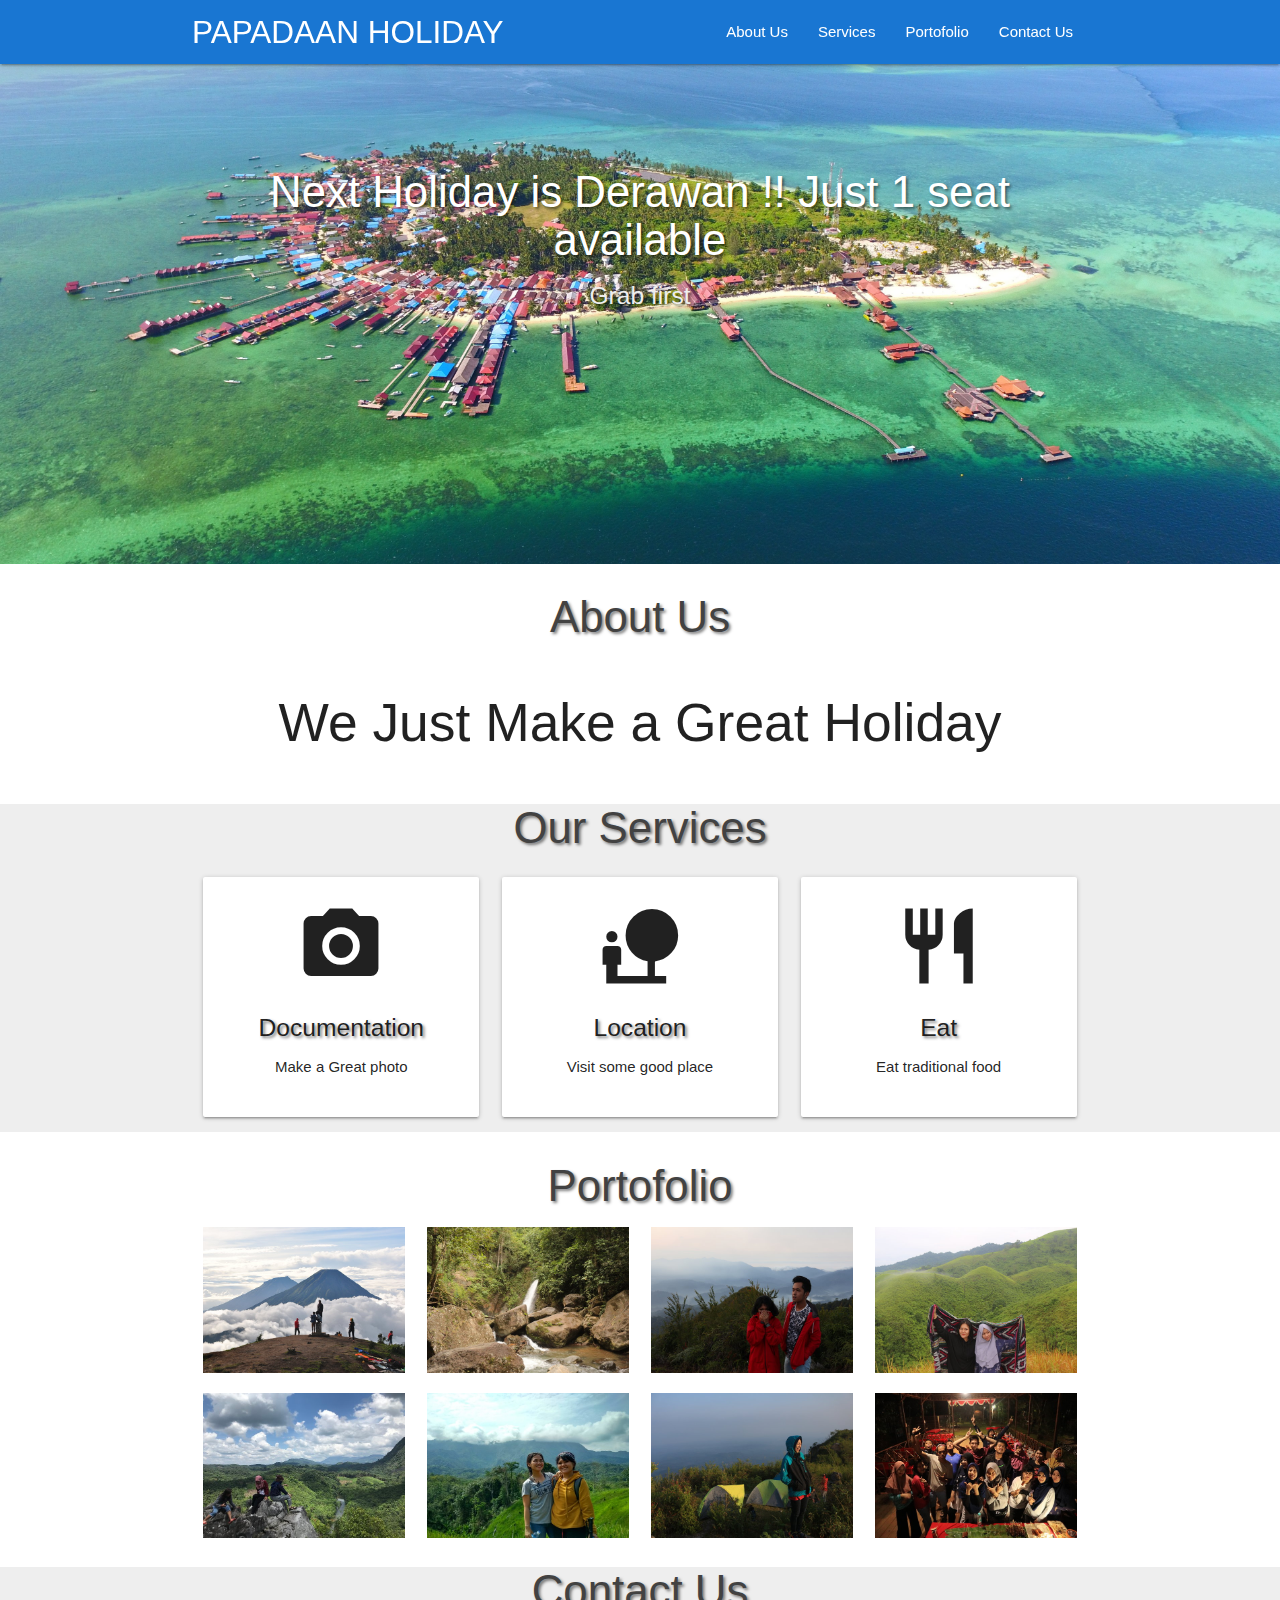
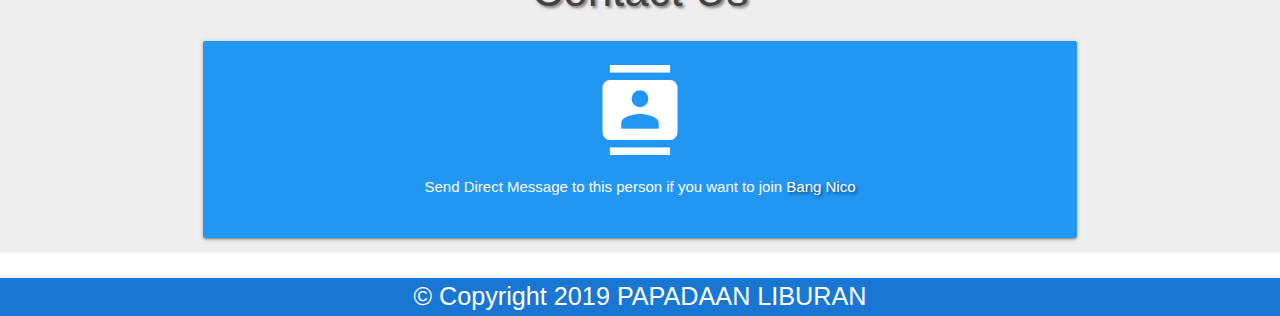
<file: companyprofile/index.html>
<!DOCTYPE html>
<html>

<head>
    <!--Import Google Icon Font-->
    <link href="https://fonts.googleapis.com/icon?family=Material+Icons" rel="stylesheet">
    <!--Import materialize.css-->
    <link type="text/css" rel="stylesheet" href="css/materialize.min.css" media="screen,projection" />
    <!-- my css -->
    <link rel="stylesheet" href="css/style.css">

    <!--Let browser know website is optimized for mobile-->
    <meta name="viewport" content="width=device-width, initial-scale=1.0" />
    <title>HOME</title>
</head>

<body id="home" class="scrollspy">
    <!-- navbar -->

    <div class="navbar-fixed">
        <nav class="blue darken-2">

            <div class="container">



                <div class="nav-wrapper">
                    <a href="#home" class="brand-logo">PAPADAAN HOLIDAY</a>
                    <a href="#" data-target="mobile-demo" class="sidenav-trigger"><i class="material-icons">menu</i></a>
                    <ul class="right hide-on-med-and-down">
                        <li><a href="#about">About Us</a></li>
                        <!-- <li><a href="#client">Clients</a></li> -->
                        <li><a href="#service">Services</a></li>
                        <li><a href="#portofolio">Portofolio</a></li>
                        <li><a href="#contact">Contact Us</a></li>
                    </ul>
                </div>
            </div>
        </nav>
    </div>

    <!-- side nav -->
    <ul class="sidenav" id="mobile-demo">
        <li><a href="#about">About Us</a></li>
        <!-- <li><a href="#client">Clients</a></li> -->
        <li><a href="#service">Services</a></li>
        <li><a href="#portofolio">Portofolio</a></li>
        <li><a href="#contact">Contact Us</a></li>

    </ul>
    <!-- end side nav -->

    <!-- end navbar -->

    <!-- slider -->
    <div class="slider">
        <ul class="slides">
            <li>
                <img src="img/slider/1.jpg"> <!-- random image -->
                <div class="caption center-align">
                    <h3>Next Holiday is Derawan !! Just 1 seat available</h3>
                    <h5 class="light grey-text text-lighten-3">Grab first</h5>
                </div>
            </li>
            <li>
                <img src="img/slider/2.jpg"> <!-- random image -->
                <div class="caption left-align">
                    <h3>Next Holiday is Derawan !! Just 1 seat available</h3>
                </div>
            </li>
            <li>
                <img src="img/slider/3.jpg"> <!-- random image -->
                <div class="caption right-align">
                    <h3>Next Holiday is Derawan !! Just 1 seat available</h3>
                </div>
            </li>
        </ul>
        <!-- end slider -->


        <!-- about us -->
        <section id="about" class="about scrollspy">

            <div class="container">
                <div class="row">
                    <h3 class="center light grey-text text-darken-3">About Us</h3>
                    <div class="col m12 s12">
                        <h2 class="center">We Just Make a Great Holiday</h2>
                        <!-- <p>Lorem ipsum dolor sit amet consectetur adipisicing elit. Repellendus velit dicta obcaecati.
                            Voluptatum omnis, a perferendis accusamus inventore laudantium. Ex, sit ad nisi repellat
                            illum perferendis? Cupiditate assumenda dolorum reiciendis.</p> -->
                    </div>
                    <!-- <div class="col m6 light">
                        <p>web development</p>
                        <div class="progress">
                            <div class="determinate green" style="width: 70%"></div>
                        </div>
                        <p>mobile development</p>
                        <div class="progress">
                            <div class="determinate green" style="width: 80%"></div>
                        </div>
                        <p>system development</p>
                        <div class="progress">
                            <div class="determinate green" style="width: 90%"></div>
                        </div>

                    </div> -->
                </div>
            </div>
        </section>

        <!-- end about us -->

        <!-- clients -->
        <!-- <div id="client" class="parallax-container scrollspy">
            <div class="parallax"><img src="img/slider/4.png"></div>
            <div class="container ">
                <h3 class="center light white-text">Our Clients</h3>
                <div class="row">
                    <div class="col m4 s12 center">
                        <img src="img/clients/gojek.png" alt="">
                    </div>
                    <div class="col m4 s12 center">
                        <img src="img/clients/tokopedia.png" alt="">
                    </div>
                    <div class="col m4 s12 center">
                        <img src="img/clients/traveloka.png" alt="">
                    </div>

                </div>
            </div>



        </div> -->

        <!-- end clients -->

        <!-- services -->
        <section id="service" class="service grey lighten-3 scrollspy">

            <div class="container">
                <div class="row">
                    <h3 class="light center grey-text text-darken-3">Our Services</h3>
                    <div class="col m4 s12">
                        <div class="card-panel center">
                            <i class="material-icons large">photo_camera</i>
                            <h5>Documentation</h5>
                            <p>Make a Great photo</p>

                        </div>

                    </div>
                    <div class="col m4 s12">
                        <div class="card-panel center">
                            <i class="material-icons large">nature_people</i>
                            <h5>Location</h5>
                            <p>Visit some good place</p>

                        </div>

                    </div>
                    <div class="col m4 s12">
                        <div class="card-panel center">
                            <i class="material-icons large">restaurant</i>
                            <h5>Eat</h5>
                            <p>Eat traditional food</p>

                        </div>

                    </div>


                </div>

            </div>


        </section>
        <!-- end our service -->


        <!-- portofolio -->
        <section id="portofolio" class="portofolio scrollspy">
            <div class="container">
                <h3 class="light center grey-text text-darken-3">Portofolio</h3>
                <div class="row">
                    <div class="col m3 s12">
                        <img src="img/portfolio/1.jpg" class="responsive-img materialboxed" alt="">
                    </div>
                    <div class="col m3 s12">
                        <img src="img/portfolio/2.jpg" class="responsive-img materialboxed" alt="">
                    </div>
                    <div class="col m3 s12">
                        <img src="img/portfolio/3.jpg" class="responsive-img materialboxed" alt="">
                    </div>
                    <div class="col m3 s12">
                        <img src="img/portfolio/4.jpg" class="responsive-img materialboxed" alt="">
                    </div>

                </div>
                <div class="row">
                    <div class="col m3 s12">
                        <img src="img/portfolio/5.jpg" class="responsive-img materialboxed" alt="">
                    </div>
                    <div class="col m3 s12">
                        <img src="img/portfolio/6.jpg" class="responsive-img materialboxed" alt="">
                    </div>
                    <div class="col m3 s12">
                        <img src="img/portfolio/7.jpg" class="responsive-img materialboxed" alt="">
                    </div>
                    <div class="col m3 s12">
                        <img src="img/portfolio/8.jpg" class="responsive-img materialboxed" alt="">
                    </div>

                </div>

            </div>



        </section>

        <!-- END portofolio -->

        <!-- contact us -->
        <section id="contact" class="contact grey lighten-3">
            <div class="container">

                <h3 class="light grey-text text-darken-3 center scrollspy">Contact Us</h3>
                <div class="row">
                    <div class="col m12 s12">
                        <div class="card-panel blue text-darken-2 center white-text">
                            <i class="large material-icons">contacts</i>
                            <p>Send Direct Message to this person if you want to join <a
                                    href="https://www.instagram.com/ciqoo_nicoo/" class="white-text">Bang Nico</a></p>

                        </div>

                        <!-- <ul class="collection with-header">
                            <li class="collection-header">
                                <h4>OUR OFFICE</h4>
                            </li>
                            <li class="collection-item">SDAFSDFASG</li>
                            <li class="collection-item">DSFSDFSF</li>
                            <li class="collection-item">SFAFDFAASF</li>
                            <li class="collection-item">ASFASFSDFASD</li>
                        </ul> -->


                    </div>

                    <!-- <div class="col m7 s12">
                        <form action="">
                            <div class="card-panel">
                                <h5 class="center">please fill out this form</h5>
                                <div class="input-field">
                                    <input type="text" name="nama" id="nama" required class="validate">
                                    <label for="nama">nama</label>
                                </div>
                                <div class="input-field">
                                    <input type="email" name="email" id="email" class="validate">
                                    <label for="email">email</label>
                                </div>
                                <div class="input-field">
                                    <input type="text" name="telp" id="telp">
                                    <label for="telp">telp</label>
                                </div>
                                <div class="input-field">
                                    <textarea name="message" id="message" cols="30" rows="10"
                                        class="materialize-textarea"></textarea>
                                    <label for="nama">pesan</label>
                                </div>
                                <button type="submit" class="btn btn-submit blue darken-2">send</button>
                            </div>

                        </form>


                    </div> -->

                </div>
            </div>

        </section>
        <!-- end contact us -->
        <!-- footer -->
        <footer class="blue darken-2 white-text center flow-text">
            <P>&copy; Copyright 2019 PAPADAAN LIBURAN
            </P>
        </footer>
        <!-- end footer -->
        <!--JavaScript at end of body for optimized loading-->
        <script type="text/javascript" src="js/materialize.min.js"></script>
        <script>
            const sideNav = document.querySelectorAll('.sidenav');
            M.Sidenav.init(sideNav);

            const slider = document.querySelectorAll('.slider');
            M.Slider.init(slider, {
                indicators: false,
                height: 500,
                transition: 600,
                interval: 3000
            });


            const parallax = document.querySelectorAll('.parallax');
            M.Parallax.init(parallax);

            const materialbox = document.querySelectorAll('.materialboxed');
            M.Materialbox.init(materialbox);

            const scroll = document.querySelectorAll('.scrollspy');
            M.ScrollSpy.init(scroll);
        </script>
</body>

</html>
</file>
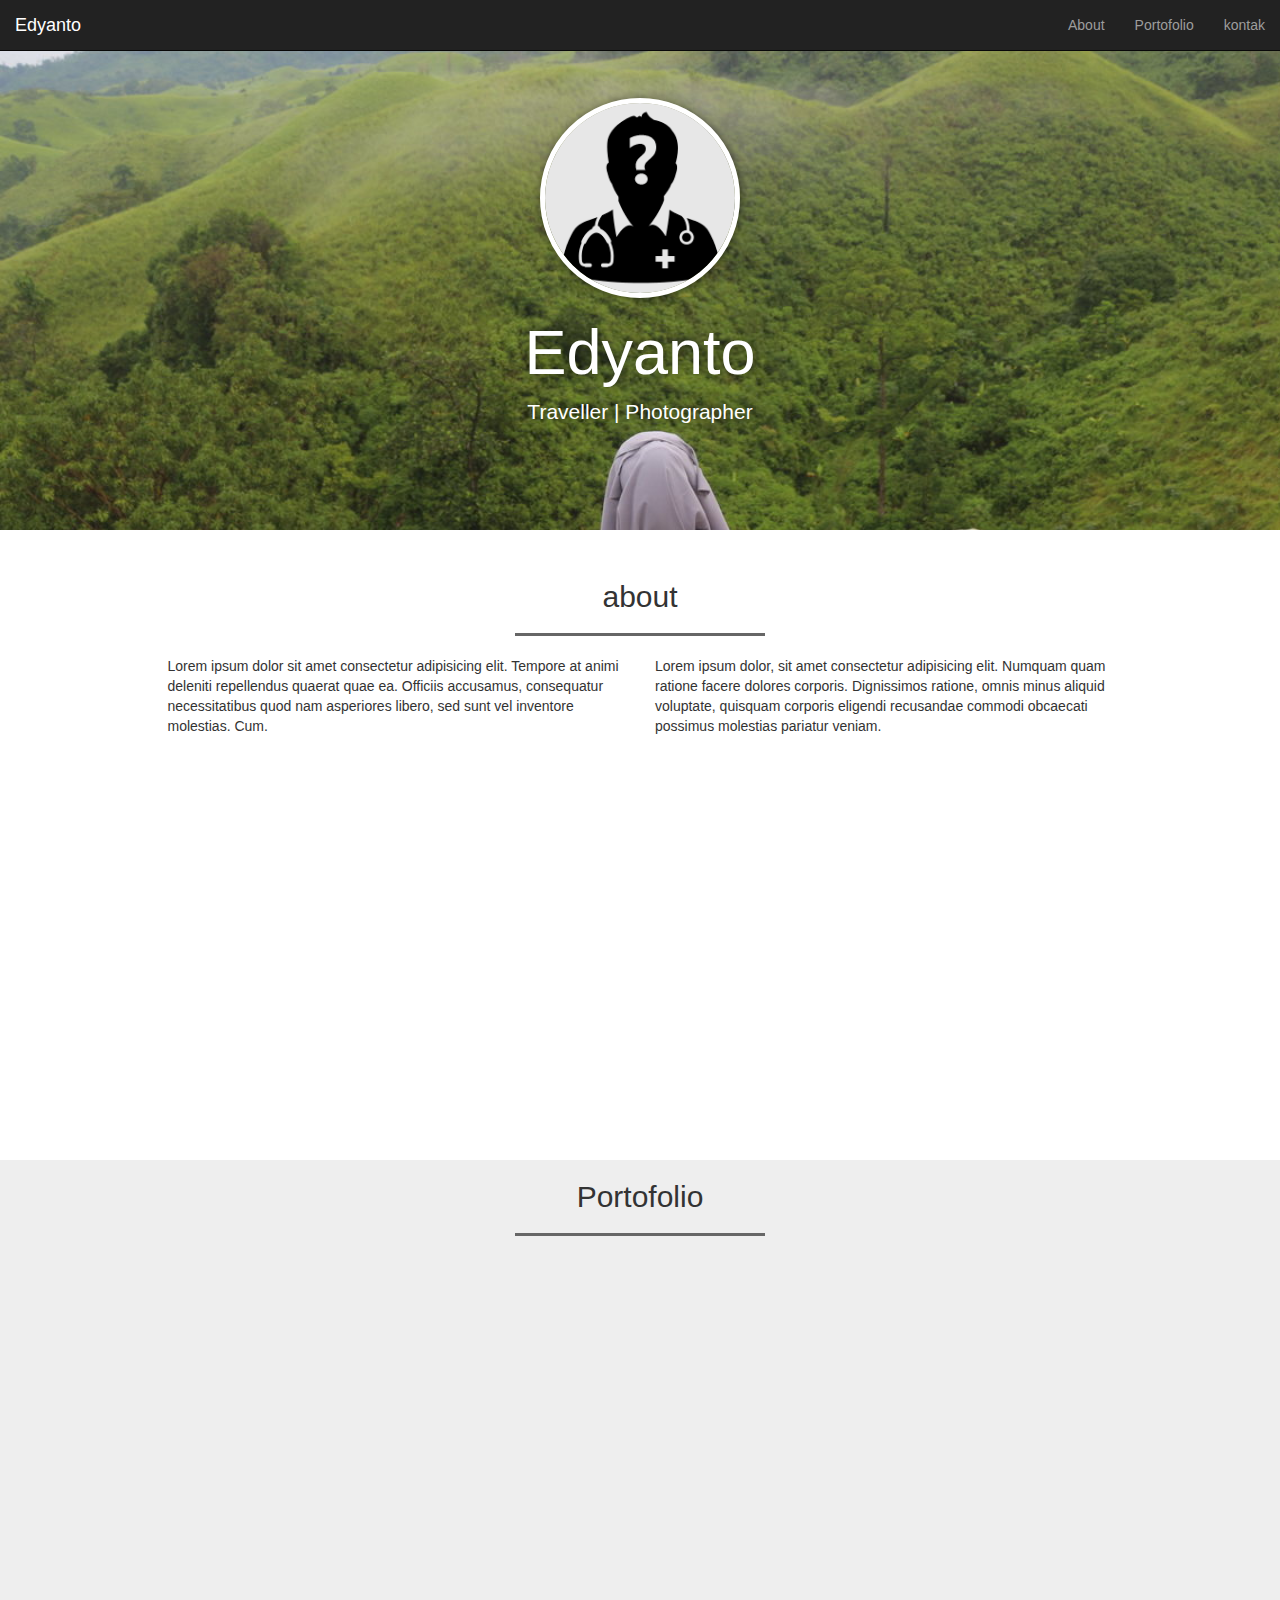
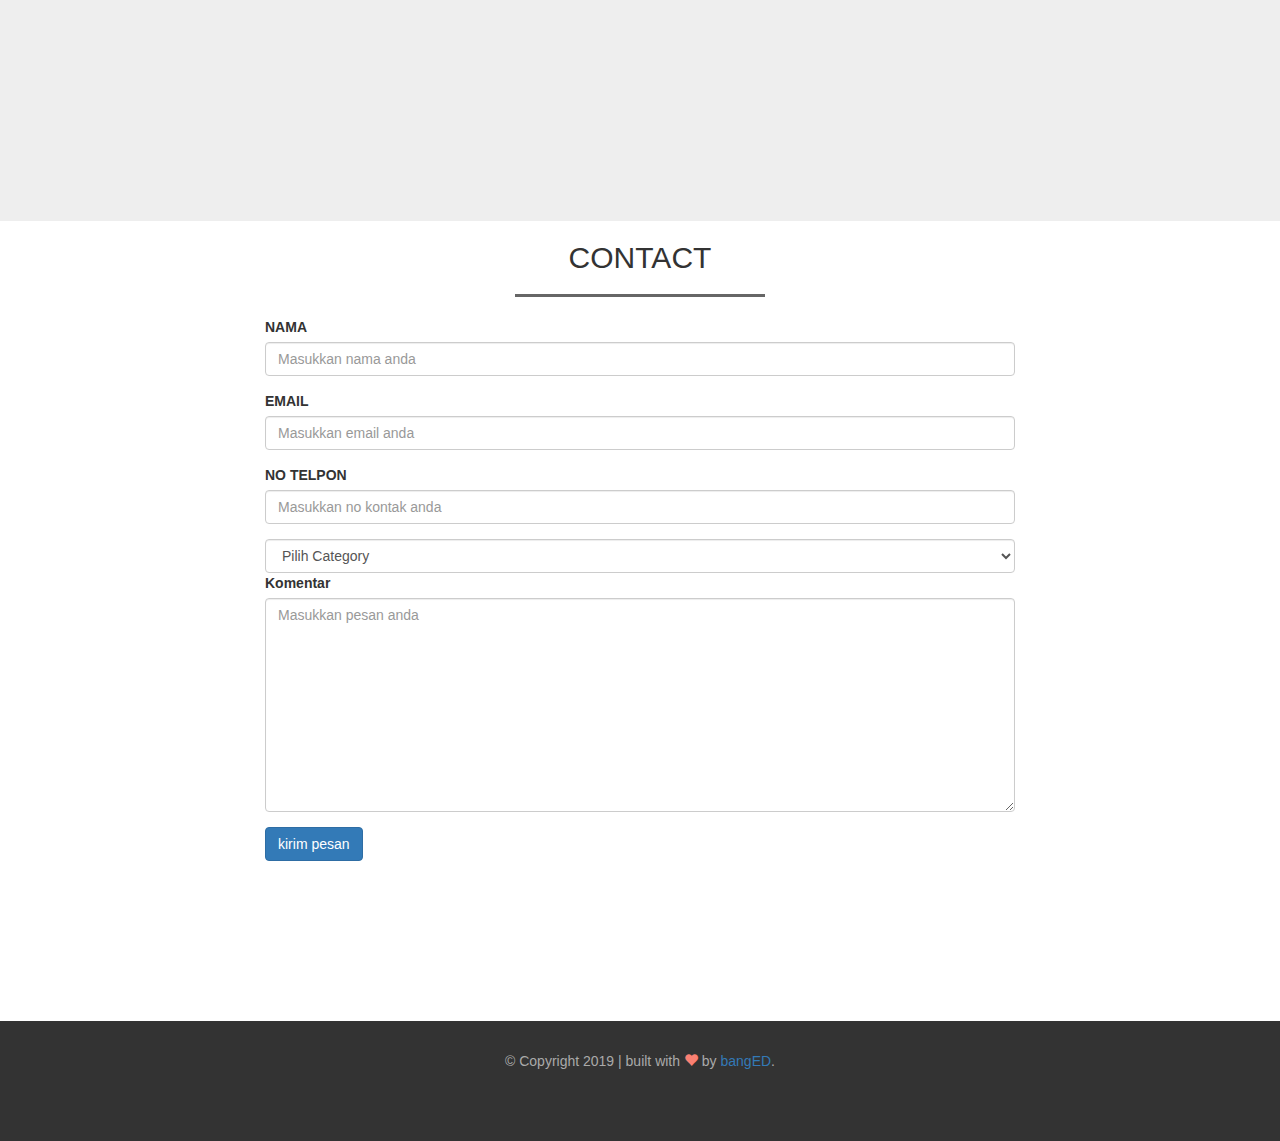
<file: portofolio/index.html>
<!DOCTYPE html>
<html lang="en" id="home">

<head>
    <meta charset="utf-8">
    <meta http-equiv="X-UA-Compatible" content="IE=edge">
    <meta name="viewport" content="width=device-width, initial-scale=1">
    <!-- The above 3 meta tags *must* come first in the head; any other head content must come *after* these tags -->
    <title>My portofolio</title>

    <!-- Bootstrap -->
    <link href="css/bootstrap.min.css" rel="stylesheet">
    <link rel="stylesheet" href="css/style.css">

    <!-- HTML5 shim and Respond.js for IE8 support of HTML5 elements and media queries -->
    <!-- WARNING: Respond.js doesn't work if you view the page via file:// -->
    <!--[if lt IE 9]>
      <script src="https://oss.maxcdn.com/html5shiv/3.7.3/html5shiv.min.js"></script>
      <script src="https://oss.maxcdn.com/respond/1.4.2/respond.min.js"></script>
    <![endif]-->
</head>

<body>


    <!-- navbar -->

    <nav class="navbar navbar-inverse  navbar-fixed-top">
        <div class="container-fluid">

            <div class="navbar-header">
                <button type="button" class="navbar-toggle collapsed" data-toggle="collapse"
                    data-target="#bs-example-navbar-collapse-1" aria-expanded="false">
                    <span class="sr-only">Toggle navigation</span>
                    <span class="icon-bar"></span>
                    <span class="icon-bar"></span>
                    <span class="icon-bar"></span>
                </button>

                <a href="#home" class="navbar-brand page-scroll">Edyanto</a>
            </div>
            <div class="collapse navbar-collapse" id="bs-example-navbar-collapse-1">
                <ul class="nav navbar-nav navbar-right">
                    <li><a href="#about" class="page-scroll">About</a></li>
                    <li><a href="#portofolio" class="page-scroll">Portofolio</a></li>
                    <li><a href="#contact" class="page-scroll">kontak</a></li>
                </ul>
            </div>
        </div>
    </nav>


    <!-- end navbar -->

    <!-- jumbotron -->
    <div class="jumbotron text-center">

        <img src="img/anon.png" class="img-circle" alt="">
        <h1>Edyanto</h1>
        <p>Traveller | Photographer</p>

    </div>
    <!-- end jumbotron -->

    <!-- about -->

    <section class="about" id="about">
        <div class="container">
            <div class="row">
                <div class="col-sm-12">
                    <h2 class="text-center">about</h2>
                    <hr>
                </div>
            </div>
            <div class="row">
                <div class="col-sm-5 col-sm-offset-1">
                    <p class="pKiri">Lorem ipsum dolor sit amet consectetur adipisicing elit. Tempore at animi deleniti
                        repellendus
                        quaerat quae ea. Officiis accusamus, consequatur necessitatibus quod nam asperiores libero,
                        sed
                        sunt vel inventore molestias. Cum.</p>
                </div>

                <div class="col-sm-5">

                    <p class="pKanan">Lorem ipsum dolor, sit amet consectetur adipisicing elit. Numquam quam ratione
                        facere dolores
                        corporis. Dignissimos ratione, omnis minus aliquid voluptate, quisquam corporis eligendi
                        recusandae commodi obcaecati possimus molestias pariatur veniam.</p>
                </div>
            </div>
        </div>
    </section>

    <!-- end about -->

    <!-- portofolio -->
    <section class="portofolio" id="portofolio">
        <div class="container">

            <div class="row">
                <div class="col-sm-12- text-center">
                    <h2>Portofolio</h2>
                    <hr>
                </div>
            </div>
            <div class="row">
                <div class="col-sm-4">
                    <a href="" class="thumbnail"> <img src="img/portofolio/1.jpg" alt=""> </a>
                </div>
                <div class="col-sm-4">
                    <a href="" class="thumbnail"> <img src="img/portofolio/2.jpg" alt=""> </a>
                </div>
                <div class="col-sm-4">
                    <a href="" class="thumbnail"> <img src="img/portofolio/3.jpg" alt=""> </a>
                </div>
                <div class="col-sm-4">
                    <a href="" class="thumbnail"> <img src="img/portofolio/4.jpg" alt=""> </a>
                </div>
                <div class="col-sm-4">
                    <a href="" class="thumbnail"> <img src="img/portofolio/5.jpg" alt=""> </a>
                </div>
                <div class="col-sm-4">
                    <a href="" class="thumbnail"> <img src="img/portofolio/6.jpg" alt=""> </a>
                </div>
            </div>
        </div>

    </section>

    <!-- end portofolio -->

    <!-- contact -->

    <section class="contact" id="contact">
        <div class="container">
            <div class="row">
                <div class="col-sm-12 text-center">
                    <h2>CONTACT</h2>
                    <hr>
                </div>
            </div>
            <div class="row">
                <div class="col-sm-8 col-sm-offset-2">
                    <form action="">
                        <div class="form-group">
                            <label for="nama">NAMA</label>
                            <input type="text" id="nama" class="form-control" placeholder="Masukkan nama anda">
                        </div>
                        <div class="form-group">
                            <label for="email">EMAIL</label>
                            <input type="email" id="email" class="form-control" placeholder="Masukkan email anda">
                        </div>
                        <div class="form-group">
                            <label for="telpon">NO TELPON</label>
                            <input type="tel" id="telpon" class="form-control" placeholder="Masukkan no kontak anda">
                        </div>
                        <select name="" id="" class="form-control">

                            <option value="">Pilih Category</option>
                            <option value="">Adventure</option>
                            <option value="">Hiking</option>
                        </select>
                        <div class="form-group">
                            <label for="">Komentar</label>
                            <textarea name="" id="" rows="10" class="form-control"
                                placeholder="Masukkan pesan anda"></textarea>
                        </div>
                        <button type="submit" class="btn btn-primary">kirim pesan</button>

                    </form>
                </div>

            </div>
        </div>



    </section>
    <!-- end contack -->

    <!-- footer -->

    <footer>
        <div class="container text-center">
            <div class="row">
                <div class="col-sm-12">
                    <P>&copy; Copyright 2019 | built with <i class="glyphicon glyphicon-heart"></i> by <a
                            href="https://www.instagram.com/sarwo_eddhy/">bangED</a>.
                    </P>
                </div>
            </div>
            <div class="row">
                <!-- <div class="col-sm-12">

                    <a href="https://www.instagram.com/sarwo_eddhy/" class="btn btn-danger"> <i class="
                        glyphicon glyphicon-eye-open"></i> see other photo in
                        instagram</a>
                </div> -->
            </div>
        </div>
    </footer>
    <!-- end footer -->

    <!-- jQuery (necessary for Bootstrap's JavaScript plugins) -->
    <!-- <script src="https://ajax.googleapis.com/ajax/libs/jquery/1.12.4/jquery.min.js"></script> -->
    <script src="js/jquery-3.3.1.min.js"></script>
    <script src="js/jquery.easing.1.3.js"></script>
    <!-- Include all compiled plugins (below), or include individual files as needed -->
    <script src="js/bootstrap.min.js"></script>

    <script src="js/script.js"></script>
</body>

</html>
</file>
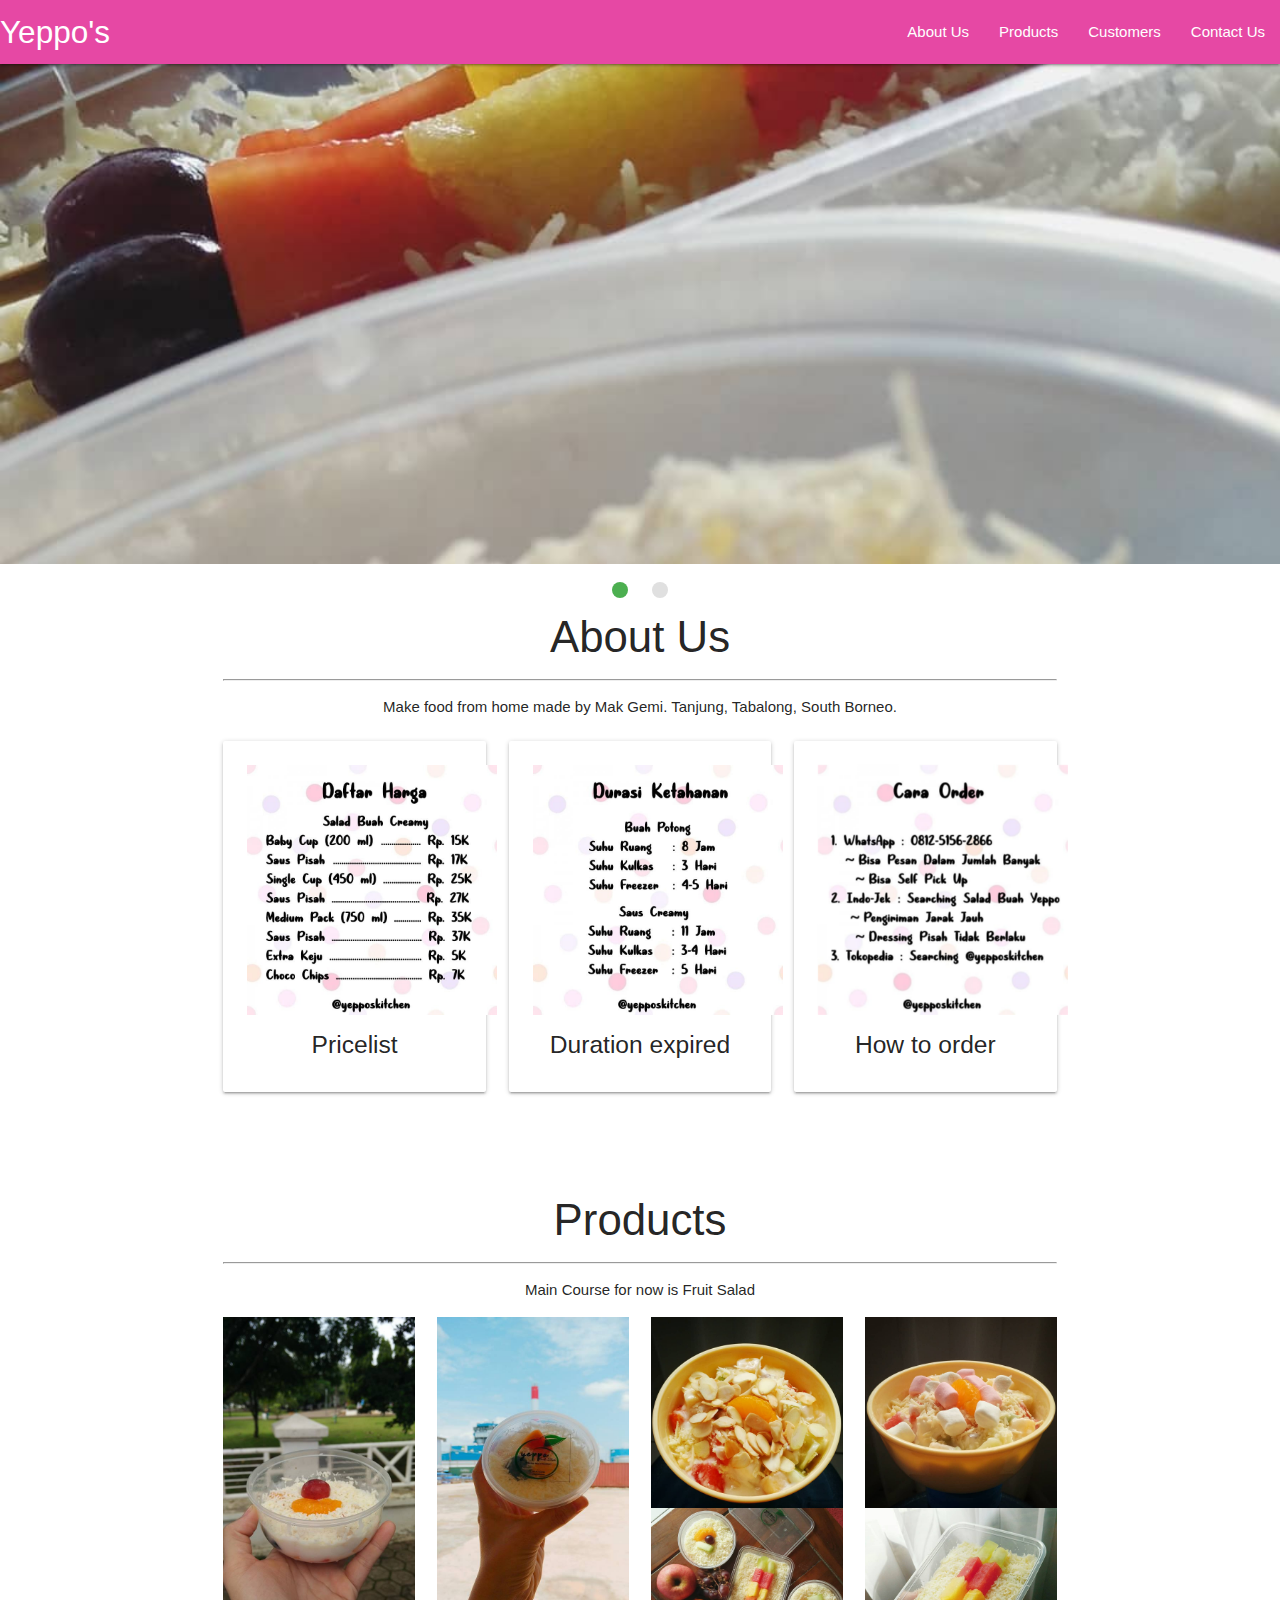
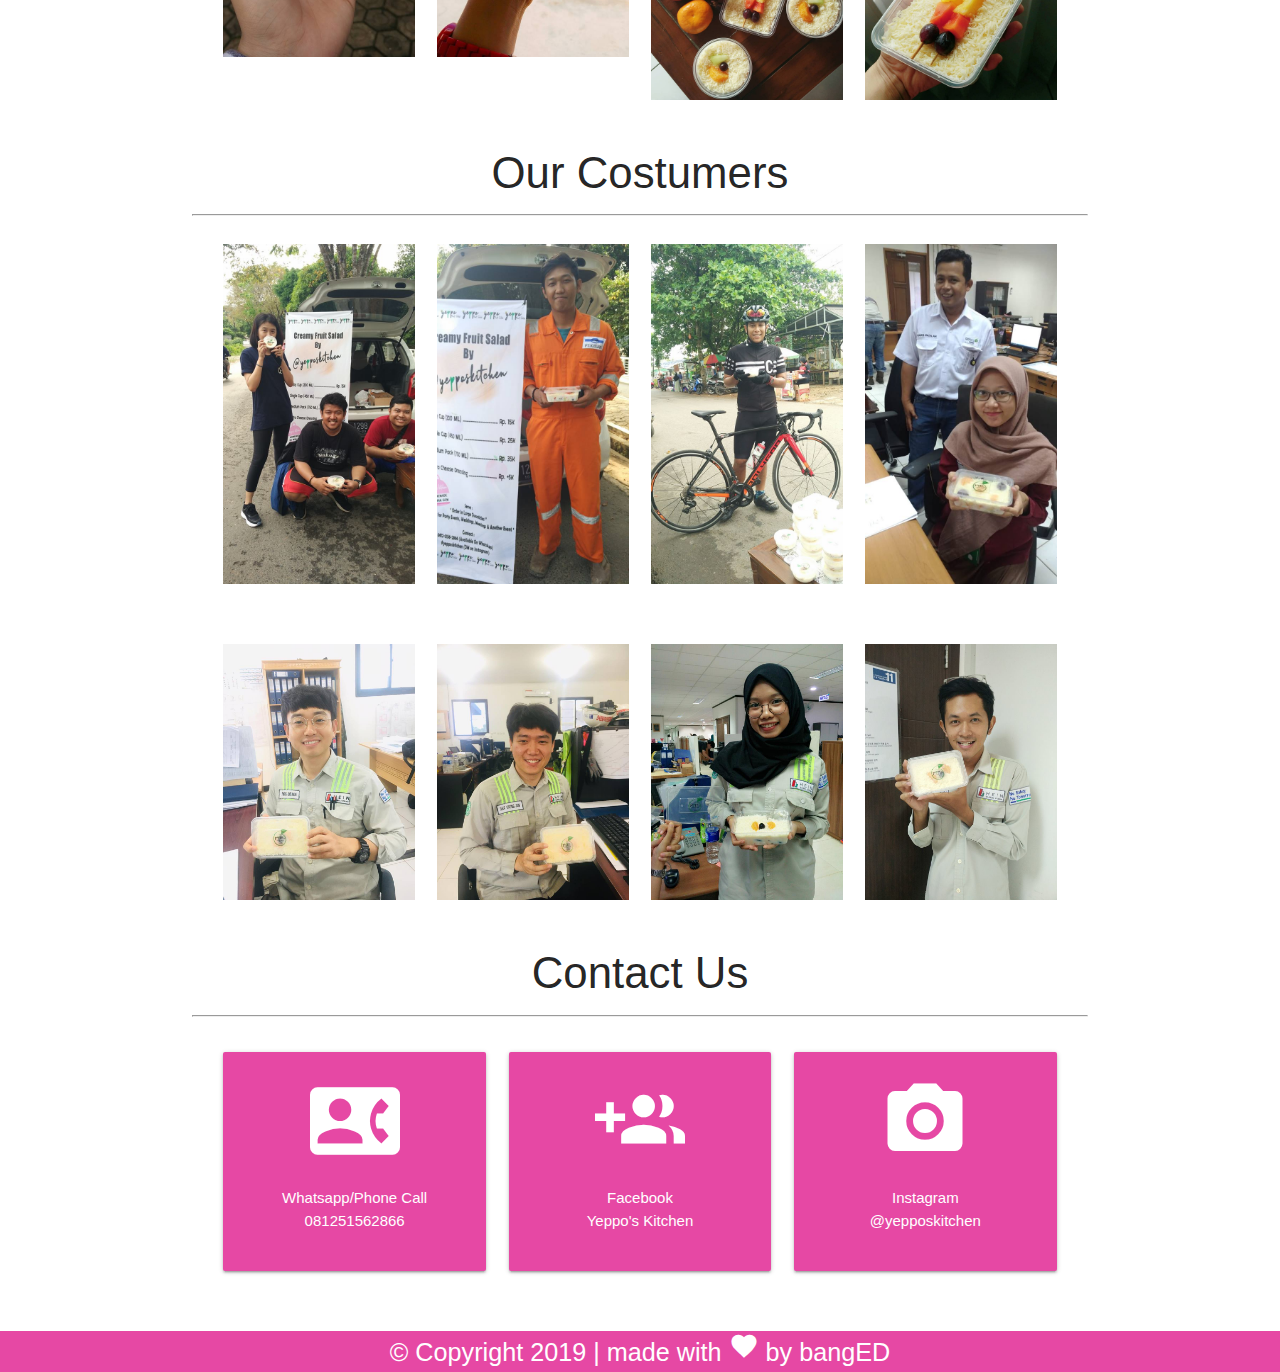
<file: portofolioMakGem/index.html>
<!DOCTYPE html>
<html>

<head>
    <!--Import Google Icon Font-->
    <link href="https://fonts.googleapis.com/icon?family=Material+Icons" rel="stylesheet">
    <!--Import materialize.css-->
    <link type="text/css" rel="stylesheet" href="css/materialize.min.css" media="screen,projection" />
    <link rel="stylesheet" href="css/style.css">

    <!--Let browser know website is optimized for mobile-->
    <meta name="viewport" content="width=device-width, initial-scale=1.0, shrink-to-fit=no" />
    <title>Home Yeppo's Kitchen</title>
</head>

<body id="home" class=" scrollspy">
    <!-- navbar -->
    <div class="navbar-fixed">
        <nav>
            <div class="nav-wrapper">
                <a href="#home" class="brand-logo">Yeppo's</a>
                <a href="#" data-target="mobile-nav" class="sidenav-trigger"><i class="material-icons">menu</i></a>
                <ul class="right hide-on-med-and-down">
                    <li><a href="#about">About Us</a></li>
                    <li><a href="#product">Products</a></li>
                    <li><a href="#customers">Customers</a></li>
                    <li><a href="#contact">Contact Us</a></li>
                </ul>
            </div>
        </nav>
    </div>
    <!-- end navbar -->

    <!-- sidenav -->
    <ul class="sidenav" id="mobile-nav">
        <li><a href="#about">About Us</a></li>
        <li><a href="#product">Products</a></li>
        <li><a href="#customers">Customers</a></li>
        <li><a href="#contact">Contact Us</a></li>
    </ul>
    <!-- end sidenav -->

    <!-- slide -->


    <div class="slider">
        <ul class="slides">
            <li>
                <img src="img/slide/1.jpg"> <!-- random image -->
                <div class="caption center-align">
                </div>
            </li>
            <li>
                <img src="img/slide/2.jpg"> <!-- random image -->
                <div class="caption center-align">
                </div>
            </li>
        </ul>

        <!-- end slide -->

        <!-- about us -->
        <section class="about scrollspy" id="about">
            <div class="container">
                <div class="row">
                    <div class="col m12 s12 center">
                        <h3>About Us</h3>
                        <hr>
                        <p>Make food from home made by Mak Gemi. Tanjung, Tabalong, South Borneo.
                        </p>

                    </div>
                    <div class="col m4 s12">
                        <div class="card-panel center">
                            <img class="materialboxed" width="250" src="img/about/pricelist.jpg">
                            <h5>Pricelist</h5>


                        </div>

                    </div>

                    <div class="col m4 s12">
                        <div class="card-panel center">
                            <img class="materialboxed" width="250" src="img/about/duration.jpg">
                            <h5>Duration expired</h5>


                        </div>

                    </div>
                    <div class="col m4 s12">
                        <div class="card-panel center">
                            <img class="materialboxed" width="250" src="img/about/howtoorder.jpg">
                            <h5>How to order</h5>


                        </div>

                    </div>

                </div>
            </div>


        </section>

        <!--end about us -->


        <!-- product -->
        <section class="product scrollspy" id="product">
            <div class="container">

                <div class="row">

                    <div class="col m12 s12 center">
                        <h3>Products</h3>
                        <hr>
                        <p>Main Course for now is Fruit Salad
                        </p>

                    </div>
                    <div class="col m3 s12">
                        <img src="img/product/1.jpg" class="responsive-img materialboxed" alt="">
                    </div>
                    <div class="col m3 s12">
                        <img src="img/product/2.jpg" class="responsive-img materialboxed" alt="">
                    </div>
                    <div class="col m3 s12">
                        <img src="img/product/3.jpg" class="responsive-img materialboxed" alt="">
                    </div>
                    <div class="col m3 s12">
                        <img src="img/product/4.jpg" class="responsive-img materialboxed" alt="">
                    </div>
                    <div class="col m3 s12">
                        <img src="img/product/5.jpg" class="responsive-img materialboxed" alt="">
                    </div>
                    <div class="col m3 s12">
                        <img src="img/product/6.jpg" class="responsive-img materialboxed" alt="">
                    </div>


                </div>
            </div>


        </section>
        <!-- end product -->

        <!-- konsumen -->

        <section id="customers" class="customers scrollspy">
            <div class="container">
                <h3 class="center">Our Costumers</h3>
                <hr>
                <div class="row">
                    <div class="col m3 s12">
                        <img src="img/costumers/1.jpg" class="responsive-img materialboxed" alt="">
                    </div>
                    <div class="col m3 s12">
                        <img src="img/costumers/2.jpg" class="responsive-img materialboxed" alt="">
                    </div>
                    <div class="col m3 s12">
                        <img src="img/costumers/3.jpg" class="responsive-img materialboxed" alt="">
                    </div>
                    <div class="col m3 s12">
                        <img src="img/costumers/4.jpg" class="responsive-img materialboxed" alt="">
                    </div>

                </div>
                <div class="row">
                    <div class="col m3 s12">
                        <img src="img/costumers/5.jpg" class="responsive-img materialboxed" alt="">
                    </div>
                    <div class="col m3 s12">
                        <img src="img/costumers/6.jpg" class="responsive-img materialboxed" alt="">
                    </div>
                    <div class="col m3 s12">
                        <img src="img/costumers/7.jpg" class="responsive-img materialboxed" alt="">
                    </div>
                    <div class="col m3 s12">
                        <img src="img/costumers/8.jpg" class="responsive-img materialboxed" alt="">
                    </div>

                </div>

            </div>



        </section>



        <!-- end konsumen -->


        <!-- contact us -->
        <section class="contact scrollspy" id="contact">
            <div class="container center">
                <h3>Contact Us</h3>
                <hr>
                <div class="row">
                    <div class="col m4 s12">
                        <div class="card-panel text-darken-2 center white-text">
                            <i class="large material-icons">contact_phone</i>
                            <p>Whatsapp/Phone Call
                                081251562866
                            </p>

                        </div>
                    </div>
                    <div class="col m4 s12">
                        <div class="card-panel text-darken-2 center white-text">
                            <i class="large material-icons">group_add</i>
                            <p>Facebook
                                <br>
                                <a class="white-text" href="https://web.facebook.com/yeppos.kitchen.397">Yeppo's
                                    Kitchen</a>

                            </p>

                        </div>
                    </div>

                    <div class="col m4 s12">
                        <div class="card-panel text-darken-2 center white-text">
                            <i class="large material-icons">local_see</i>
                            <p>Instagram
                                <br>
                                <a class="white-text" href="https://www.instagram.com/yepposkitchen/">@yepposkitchen</a>

                            </p>

                        </div>
                    </div>
                </div>
            </div>

        </section>

        <!--end contact us -->

        <!-- footer -->

        <footer class="white-text center flow-text">
            <P>&copy; Copyright 2019 | made with <i class="small material-icons">favorite</i> by <a class="white-text"
                    href="https://www.instagram.com/sarwo_eddhy/">bangED</a>
            </P>
        </footer>
        <!-- end footer -->

        <!--JavaScript at end of body for optimized loading-->
        <script type="text/javascript" src="js/materialize.min.js"></script>
        <script>
            const sideNav = document.querySelectorAll('.sidenav');
            M.Sidenav.init(sideNav);

            const slider = document.querySelectorAll('.slider');
            M.Slider.init(slider, {
                indicators: true,
                height: 500,
                transition: 600,
                interval: 3000
            });


            const materialbox = document.querySelectorAll('.materialboxed');
            M.Materialbox.init(materialbox);

            const scroll = document.querySelectorAll('.scrollspy');
            M.ScrollSpy.init(scroll);
        </script>
</body>

</html>
</file>
<file: companyprofile/css/style.css>
.slider h3,
.slider h5,
.client h3,
.contact a {
    text-shadow: 2px 2px 3px rgba(0, 0, 0, 0.5);

}

.parallax-container {

    height: 240px;
}

.parallax img {
    filter: grayscale(1);
    opacity: 0.5 ! important;
}

.client img {

    max-width: 150px;
    filter: drop-shadow(1px 1px 1px rgba(0, 0, 0 0.8))
}



section,
footer {
    padding: 20 px 0;
}
</file>
<file: portofolio/css/style.css>
html {
    position: relative;

}

body {

    margin-bottom: 120px;
    margin-top: 50px;
}

.jumbotron {
    height: 480px;
    background-image: url('../img/background.jpg');
    background-attachment: fixed;
    background-size: cover;
    background-position: 0 -180px;
    color: #ffffff;
    overflow: hidden;
}

.jumbotron img {
    width: 200px;
    border: 5px solid #ffffff;
    box-shadow: 1px 1px 10px rgba(0, 0, 0, 0.5);
}

.jumbotron h1,
.jumbotron p {
    text-shadow: 1px 1px 10px rgba(0, 0, 0, 0.5);
}

hr {
    width: 250px;
    border-top: 3px solid #666;

}

section {
    min-height: 600px;

}

.pKiri,
.pKanan {

    opacity: 0;

    transform: translate(-50px, 0) rotate(15deg);
    transition: 2s;

}

.pKanan {
    transform: translate(50px, 0) rotate(-15deg);
}

.pKiri.pMuncul,
.pKanan.pMuncul {
    opacity: 1;
    transform: translate(0, 0);
}

.portofolio {
    background-color: #eeeeee
}

.portofolio .thumbnail {

    opacity: 0;
    transform: translate(0, -40px);
    transition: 0.5s;
}

.portofolio .thumbnail.muncul {
    opacity: 1;
    transform: translate(0, 0px);
}



.contact {
    min-height: 800px;

}

footer {

    position: absolute;
    bottom: 0;
    width: 100%;
    height: 120px;
    background-color: #333333;
    padding-top: 30px;
}

footer p {
    font-size: 1em;
    color: #aaa;
}

footer p i {

    color: salmon;
}
</file>
<file: portofolioMakGem/css/style.css>
.nav-wrapper {

    background-color: rgb(230, 72, 164);
}

.row {

    padding: 20px;
}

footer {

    background-color: rgb(230, 72, 164);
    text-align: center;
    font-size: 5px;
}

.contact .card-panel {
    background-color: rgb(230, 72, 164);

}
</file>
